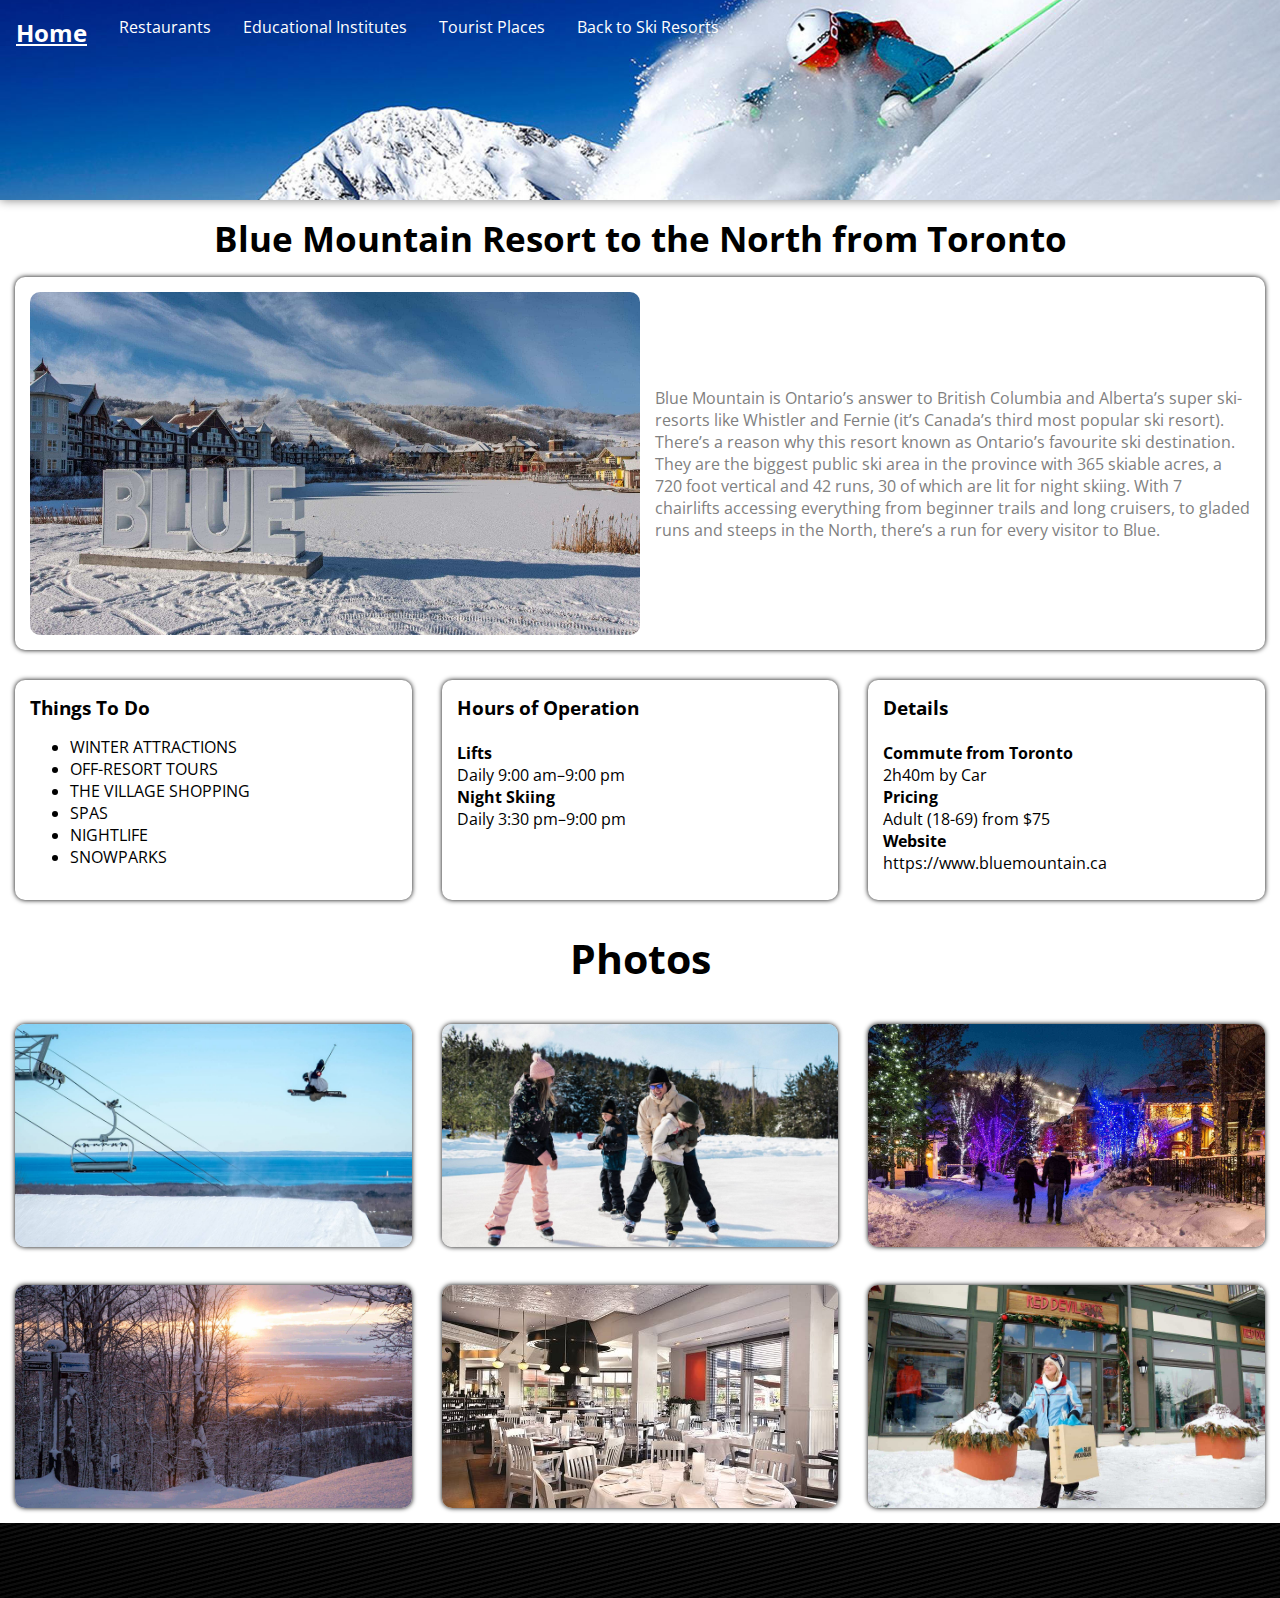
<file: pages/ski-resorts/Project_Vlad_blue_mount_res.html>
<html>

<head>
	<title>Blue Mountain Resort</title>
	<link href="https://fonts.googleapis.com/css?family=Open+Sans:300i,400,400i,700,700i&display=swap" rel="stylesheet">
	<!-- <script src="https://ajax.googleapis.com/ajax/libs/jquery/3.5.1/jquery.min.js"></script> -->
	<link rel="stylesheet" href="css/ski_resorts_style.css">
	<!-- <style>
		.resort__header {
			background-image: url(./images/ski.jpg);
		}

		.intro__content {
			display: flex;
			justify-content: center;
			align-items: center;
			padding-left: 15px;
			text-align: left;
			width: 50%;
			color: grey;
		}

		.info__details,
		.photos__col img,
		.intro__resort {
			box-shadow: 0 0 5px black;
		}

		#nav li a:hover {
			color: white;
			font-weight: 700;
			text-decoration: underline;
			font-size: 1.5em;
			transition: .2s linear;
		}

		.intro__resort:hover {
			box-shadow: 0 0 25px black;
			transform: scale(1.02);
			transition: .3s linear;
		}

		.info__details:hover {
			transform: scale(1.02);
			transition: .3s linear;
			box-shadow: 0 0 25px black;
		}

		.photos__col:hover img {
			transform: scale(1.07);
			transition: .3s linear;
			box-shadow: 0 0 25px black;
		}
	</style> -->
</head>

<body>
	<header>
		<div class="resort__header">
			<ul id="nav">
				<li><a href="#">Home</a></li>
				<li><a href="#">Restaurants</a></li>
				<li><a href="#">Educational Institutes</a></li>
				<li><a href="#">Tourist Places</a></li>
				<li><a href="Project_Vlad_ski_resorts.html">Back to Ski Resorts</a></li>
			</ul>
		</div>
		<div class="header__resort__title">Blue Mountain Resort to the North from Toronto</div>
	</header>

	<div class="intro__resort">
		<div class="intro__photo">
			<img title="Blue Mount title" src="images/blue_mount_title.jpg" alt="">
		</div>
		<div class="intro__content">
			Blue Mountain is Ontario’s answer to British Columbia and Alberta’s super ski-resorts like
			Whistler
			and
			Fernie (it’s Canada’s third most popular ski resort).
			There’s a reason why this resort known as Ontario’s favourite
			ski destination. They are the biggest public ski area in the province
			with 365 skiable acres, a 720 foot vertical and 42 runs, 30 of which
			are lit for night skiing. With 7 chairlifts accessing everything from
			beginner trails and long cruisers, to gladed runs and steeps in the
			North, there’s a run for every visitor to Blue.
		</div>
	</div>

	<div class="about">
		<div class="info">
			<div class="info__col">
				<div class="info__details">
					<h3>Things To Do</h3>
					<ul>
						<li>WINTER ATTRACTIONS</li>
						<li>OFF-RESORT TOURS</li>
						<li>THE VILLAGE SHOPPING</li>
						<li>SPAS</li>
						<li>NIGHTLIFE</li>
						<li>SNOWPARKS</li>
					</ul>
				</div>
			</div>
			<div class="info__col">
				<div class="info__details">
					<h3> Hours of Operation </h3> <br> <b>Lifts</b> <br> Daily 9:00
					am–9:00 pm <br> <b> Night Skiing </b> <br> Daily 3:30 pm–9:00 pm <br>
				</div>
			</div>
			<div class="info__col">
				<div class="info__details">
					<h3>Details</h3>
					<b><br> Commute from Toronto </b> <br> 2h40m by Car <br>
					<b> Pricing </b> <br> Adult (18-69) from $75<br>
					<b> Website </b> <br> https://www.bluemountain.ca
				</div>
			</div>
		</div> <!-- /.info-->
	</div> <!-- /.about-->

	<div class="photo">
		<div class="photo__title">
			<h3>Photos</h3>
		</div>
		<div class="photos">
			<div class="photos__col">
				<img title="Blue Mount title" src="images/bm_landscape.jpg" alt="">
			</div>
			<div class="photos__col">
				<img title="Blue Mount title" src="images/bm_family.jpg" alt="">
			</div>
			<div class="photos__col">
				<img title="Blue Mount title" src="images/bm_night_town.jpg" alt="">
			</div>
			<div class="photos__col">
				<img title="Blue Mount title" src="images/bm_webcam.jpg" alt="">
			</div>
			<div class="photos__col">
				<img title="Blue Mount title" src="images/bm_eatery.jpg" alt="">
			</div>
			<div class="photos__col">
				<img title="Blue Mount title" src="images/bm_shopping.jpg" alt="">
			</div>
		</div>
	</div>

	<footer>
		<img src="images/Footer_1.jpg" alt="">
	</footer>

	<!-- <script type="text/javascript">
		$("document").ready(function () {
			$("*").css("box-sizing", "border-box");
			$("body").css("margin", 0).css("font-family", "Open Sans");
			$("#nav").css("list-style-type", "none").css("padding", 0);
			$("#nav li").css("float", "left");
			$("#nav li a").css("diplay", "block").css("color", "white").css("text-align", "center").css("padding", "16px").css("text-decoration", "none");
			$(".resort__header").css("position", "relative").css("background-size", "cover").css("min-height", "200px").css("box-shadow", 0, 0, "10px", "gray");
			$("h1 h2 h3 h4 h5 h6").css("margin", 0);
			$(".intro__resort").css("border-radius", "10px").css("margin", "15px").css("padding", "15px").css("display", "flex").css("box-shadow", 0, 0, "5px", "black").css("transition", ".2s", "linear");
			$(".intro__photo").css("width", "50%");
			$(".intro__photo img").css("width", "100%").css("border-radius", "10px");
			$(".photo__title, .header__resort__title").css("text-align", "center").css("font-size", "35px").css("font-weight", 700).css("margin", "15px");
			$(".photos").css("display", "flex").css("flex-wrap", "wrap");
			$(".photos__col").css("flex", "33.333333%").css("max-width", "33.333333%").css("padding", "15px");
			$(".photos__col img").css("box-shadow", 0, 0, "5px", "black").css("margin-top", "8px").css("vertical-align", "middle").css("width", "100%").css("border-radius", "10px");
			$(".info").css("display", "flex").css("flex-wrap", "wrap");
			$(".info__col").css("flex", "33.333333%");
			$(".info__details").css("margin", "15px").css("padding", "15px").css("border-radius", "10px").css("transition", ".2s", "linear").css("min-height", 220);
			$("footer img").css("width", "100%").css("height", "75px");
		});
	</script> -->
</body>

</html>
</file>
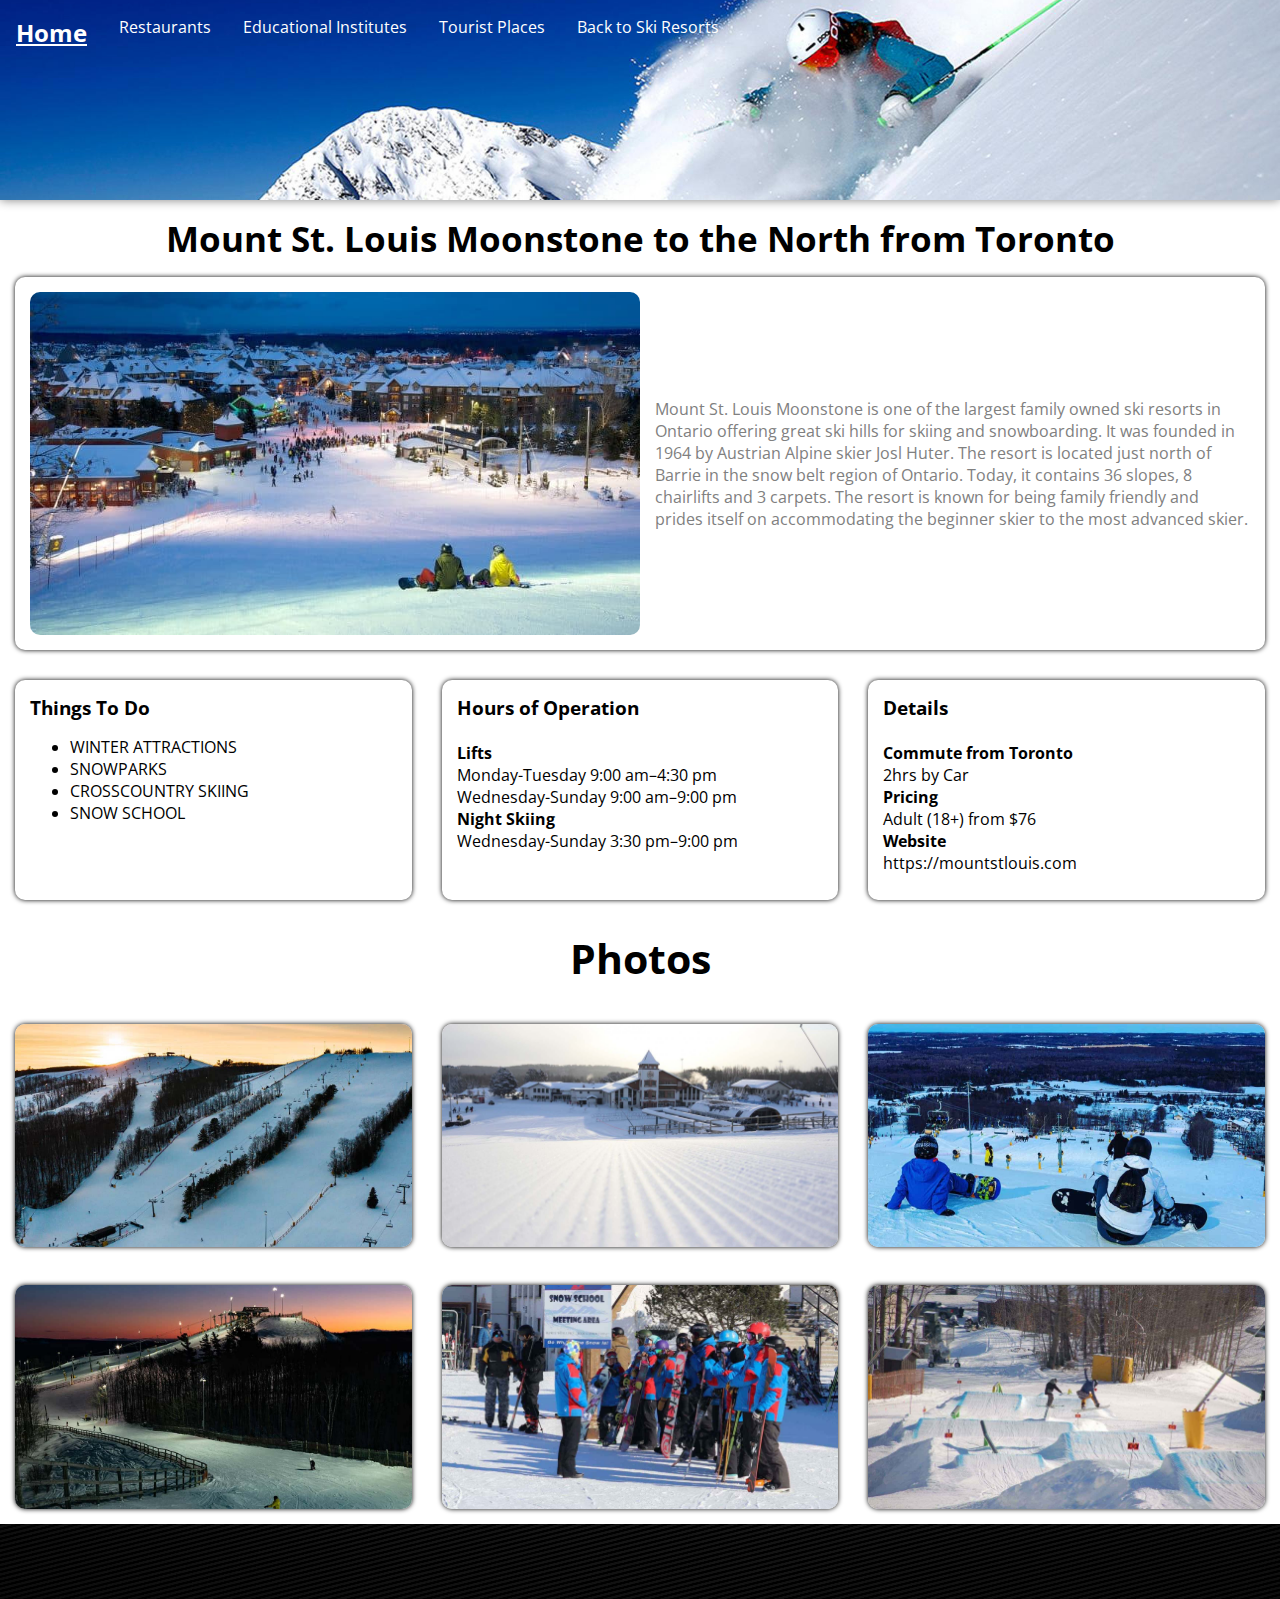
<file: pages/ski-resorts/Project_Vlad_moonstone_res.html>
<html>

<head>
	<title>Mount St. Louis Moonstone</title>
	<link href="https://fonts.googleapis.com/css?family=Open+Sans:300i,400,400i,700,700i&display=swap" rel="stylesheet">
	<link rel="stylesheet" href="css/ski_resorts_style.css">
</head>

<body>
	<header>
		<div class="resort__header">
			<ul id="nav">
				<li><a href="#">Home</a></li>
				<li><a href="#">Restaurants</a></li>
				<li><a href="#">Educational Institutes</a></li>
				<li><a href="#">Tourist Places</a></li>
				<li><a href="Project_Vlad_ski_resorts.html">Back to Ski Resorts</a></li>
			</ul>
		</div>
		<div class="header__resort__title">Mount St. Louis Moonstone to the North from Toronto</div>
	</header>

	<div class="intro__resort">
		<div class="intro__photo">
			<img title="Moonstone title" src="images/moonstone_title.jpg" alt="">
		</div>
		<div class="intro__content">
			Mount St. Louis Moonstone is one of the largest family owned ski
			resorts in Ontario offering great ski hills for skiing and
			snowboarding. It was founded in 1964 by Austrian Alpine skier Josl
			Huter. The resort is located just north of Barrie in the snow belt
			region of Ontario. Today, it contains 36 slopes, 8 chairlifts and 3
			carpets. The resort is known for being family friendly and prides
			itself on accommodating the beginner skier to the most advanced skier.
		</div>
	</div>

	<div class="about">
		<div class="info">
			<div class="info__col">
				<div class="info__details">
					<h3>Things To Do</h3>
					<ul>
						<li>WINTER ATTRACTIONS</li>
						<li>SNOWPARKS</li>
						<li>CROSSCOUNTRY SKIING</li>
						<li>SNOW SCHOOL</li>
					</ul>
				</div>
			</div>
			<div class="info__col">
				<div class="info__details">
					<h3> Hours of Operation </h3> <br> <b>Lifts</b> <br> Monday-Tuesday
					9:00 am–4:30 pm <br> Wednesday-Sunday 9:00 am–9:00 pm <br>
					<b> Night Skiing </b> <br> Wednesday-Sunday 3:30 pm–9:00 pm <br>
				</div>
			</div>
			<div class="info__col">
				<div class="info__details">
					<h3>Details</h3>
					<b><br> Commute from Toronto </b> <br> 2hrs by Car <br>
					<b> Pricing </b> <br> Adult (18+) from $76<br>
					<b> Website </b> <br> https://mountstlouis.com
				</div>
			</div>
		</div> <!-- /.info-->
	</div> <!-- /.about-->

	<div class="photo">
		<div class="photo__title">
			<h3>Photos</h3>
		</div>
		<div class="photos">
			<div class="photos__col">
				<img title="Moonstone title" src="images/ms_hill.jpg" alt="">
			</div>
			<div class="photos__col">
				<img title="Moonstone title" src="images/ms_hill_macro.jpg" alt="">
			</div>
			<div class="photos__col">
				<img title="Moonstone title" src="images/ms_landscape.jpg" alt="">
			</div>
			<div class="photos__col">
				<img title="Moonstone title" src="images/ms_night_skiing.jpg" alt="">
			</div>
			<div class="photos__col">
				<img title="Moonstone title" src="images/ms_snow_school.jpg" alt="">
			</div>
			<div class="photos__col">
				<img title="Moonstone title" src="images/ms_snowpark.jpg" alt="">
			</div>
		</div>
	</div>

	<footer>
		<img src="images/Footer_1.jpg" alt="">
	</footer>
</body>

</html>
</file>
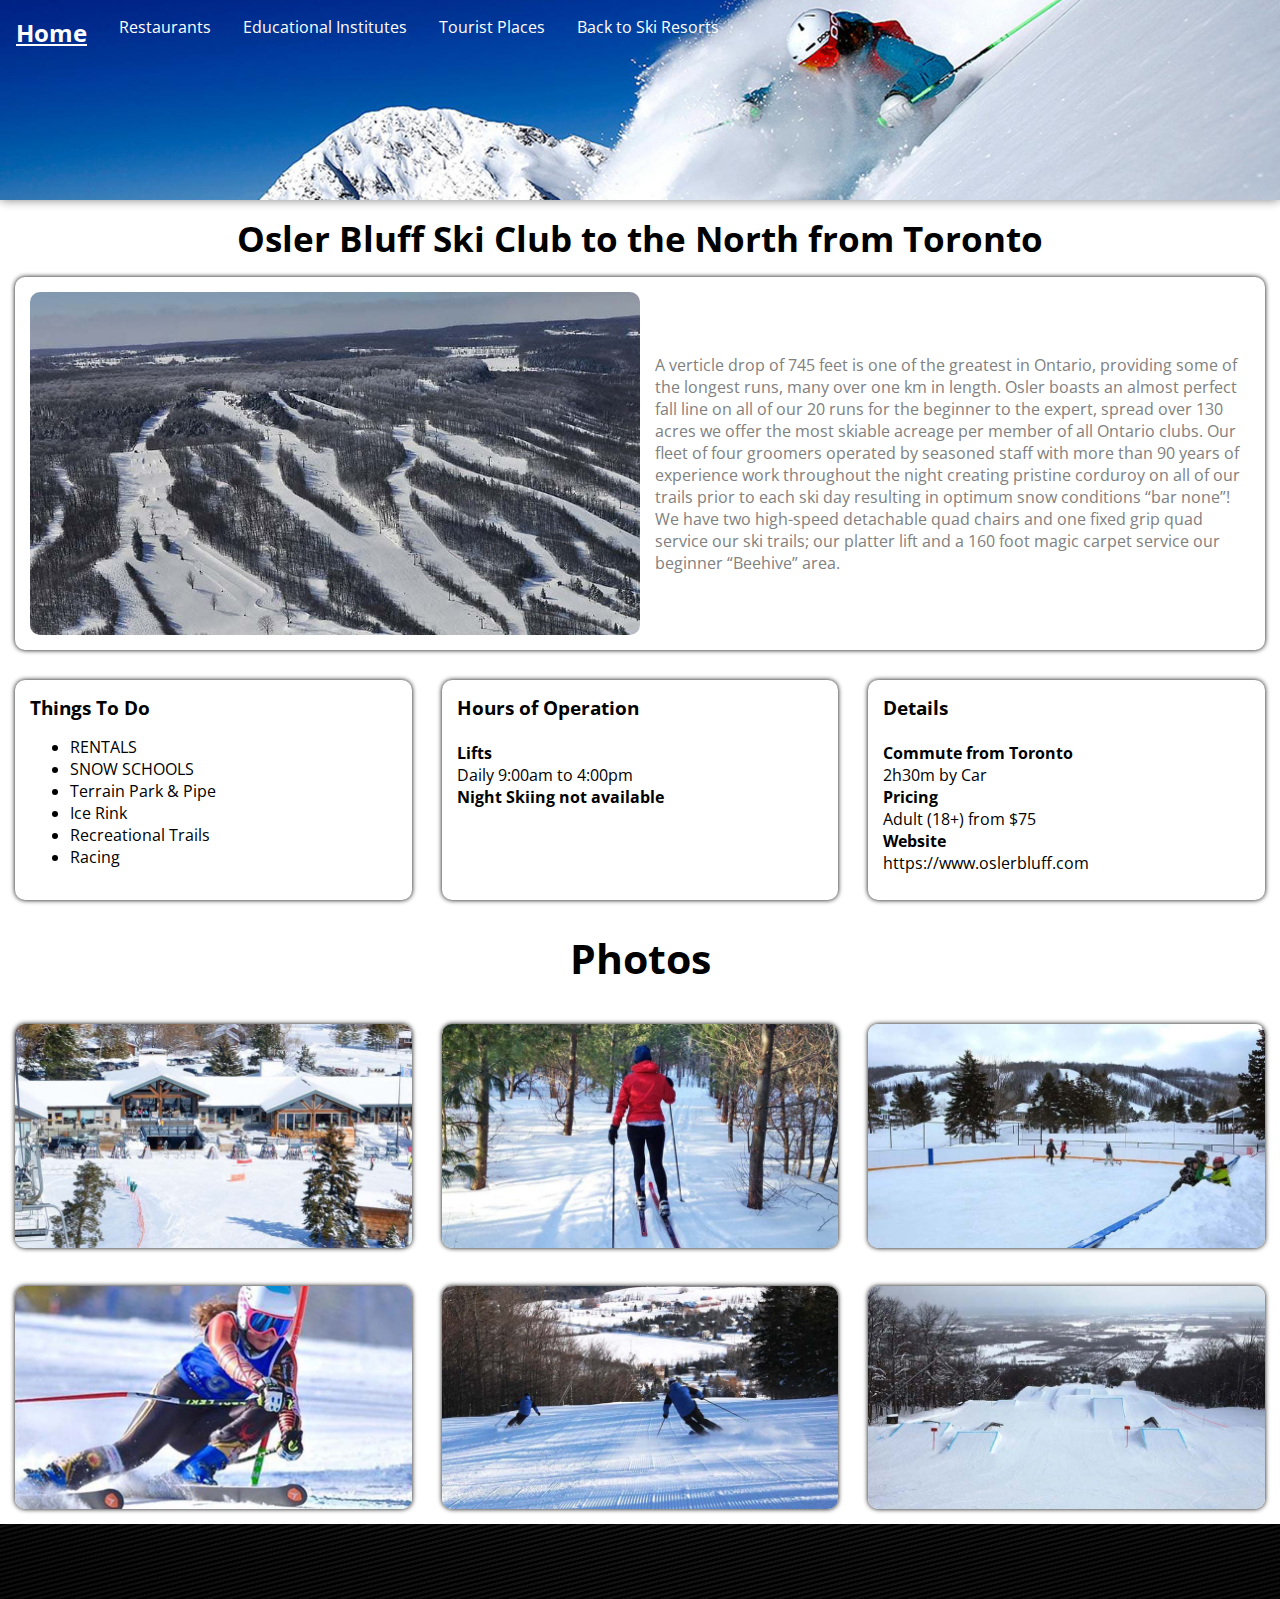
<file: pages/ski-resorts/Project_Vlad_osler_bluff.html>
<html>

<head>
	<title>Osler Bluff Ski Club</title>
	<link href="https://fonts.googleapis.com/css?family=Open+Sans:300i,400,400i,700,700i&display=swap" rel="stylesheet">
	<link rel="stylesheet" href="css/ski_resorts_style.css">
</head>

<body>
	<header>
		<div class="resort__header">
			<ul id="nav">
				<li><a href="#">Home</a></li>
				<li><a href="#">Restaurants</a></li>
				<li><a href="#">Educational Institutes</a></li>
				<li><a href="#">Tourist Places</a></li>
				<li><a href="Project_Vlad_ski_resorts.html">Back to Ski Resorts</a></li>
			</ul>
		</div>
		<div class="header__resort__title">Osler Bluff Ski Club to the North from Toronto</div>
	</header>

	<div class="intro__resort">
		<div class="intro__photo">
			<img title="Osler Bluff title" src="images/osler_bluff_title.jpg" alt="">
		</div>
		<div class="intro__content">
			A verticle drop of 745 feet is one of the greatest in Ontario,
			providing some of the longest runs, many over one km in length. Osler
			boasts an almost perfect fall line on all of our 20 runs for the
			beginner to the expert, spread over 130 acres we offer the most
			skiable acreage per member of all Ontario clubs. Our fleet of four
			groomers operated by seasoned staff with more than 90 years of
			experience work throughout the night creating pristine corduroy on all
			of our trails prior to each ski day resulting in optimum snow
			conditions “bar none”! We have two high-speed detachable quad chairs
			and one fixed grip quad service our ski trails; our platter lift and a
			160 foot magic carpet service our beginner “Beehive” area.
		</div>
	</div>

	<div class="about">
		<div class="info">
			<div class="info__col">
				<div class="info__details">
					<h3>Things To Do</h3>
					<ul>
						<li>RENTALS</li>
						<li>SNOW SCHOOLS</li>
						<li>Terrain Park & Pipe</li>
						<li>Ice Rink</li>
						<li>Recreational Trails</li>
						<li>Racing</li>
					</ul>
				</div>
			</div>
			<div class="info__col">
				<div class="info__details">
					<h3> Hours of Operation </h3> <br> <b>Lifts</b> <br> Daily 9:00am to
					4:00pm <br> <b> Night Skiing not available</b> <br>
				</div>
			</div>
			<div class="info__col">
				<div class="info__details">
					<h3>Details</h3>
					<b><br> Commute from Toronto </b> <br> 2h30m by Car <br>
					<b> Pricing </b> <br> Adult (18+) from $75<br>
					<b> Website </b> <br> https://www.oslerbluff.com
				</div>
			</div>
		</div> <!-- /.info-->
	</div> <!-- /.about-->

	<div class="photo">
		<div class="photo__title">
			<h3>Photos</h3>
		</div>
		<div class="photos">
			<div class="photos__col">
				<img title="Osler Bluff title" src="images/ob_clubhouse.jpg" alt="">
			</div>
			<div class="photos__col">
				<img title="Osler Bluff title" src="images/ob_cross-country-ski.jpg" alt="">
			</div>
			<div class="photos__col">
				<img title="Osler Bluff title" src="images/ob_ice-rink.jpg" alt="">
			</div>
			<div class="photos__col">
				<img title="Osler Bluff title" src="images/ob_race-girl-flag.jpg" alt="">
			</div>
			<div class="photos__col">
				<img title="Osler Bluff title" src="images/ob_ski-tracks-view.jpg" alt="">
			</div>
			<div class="photos__col">
				<img title="Osler Bluff title" src="images/ob_terrain-park.jpg" alt="">
			</div>
		</div>
	</div>

	<footer>
		<img src="images/Footer_1.jpg" alt="">
	</footer>
</body>

</html>
</file>
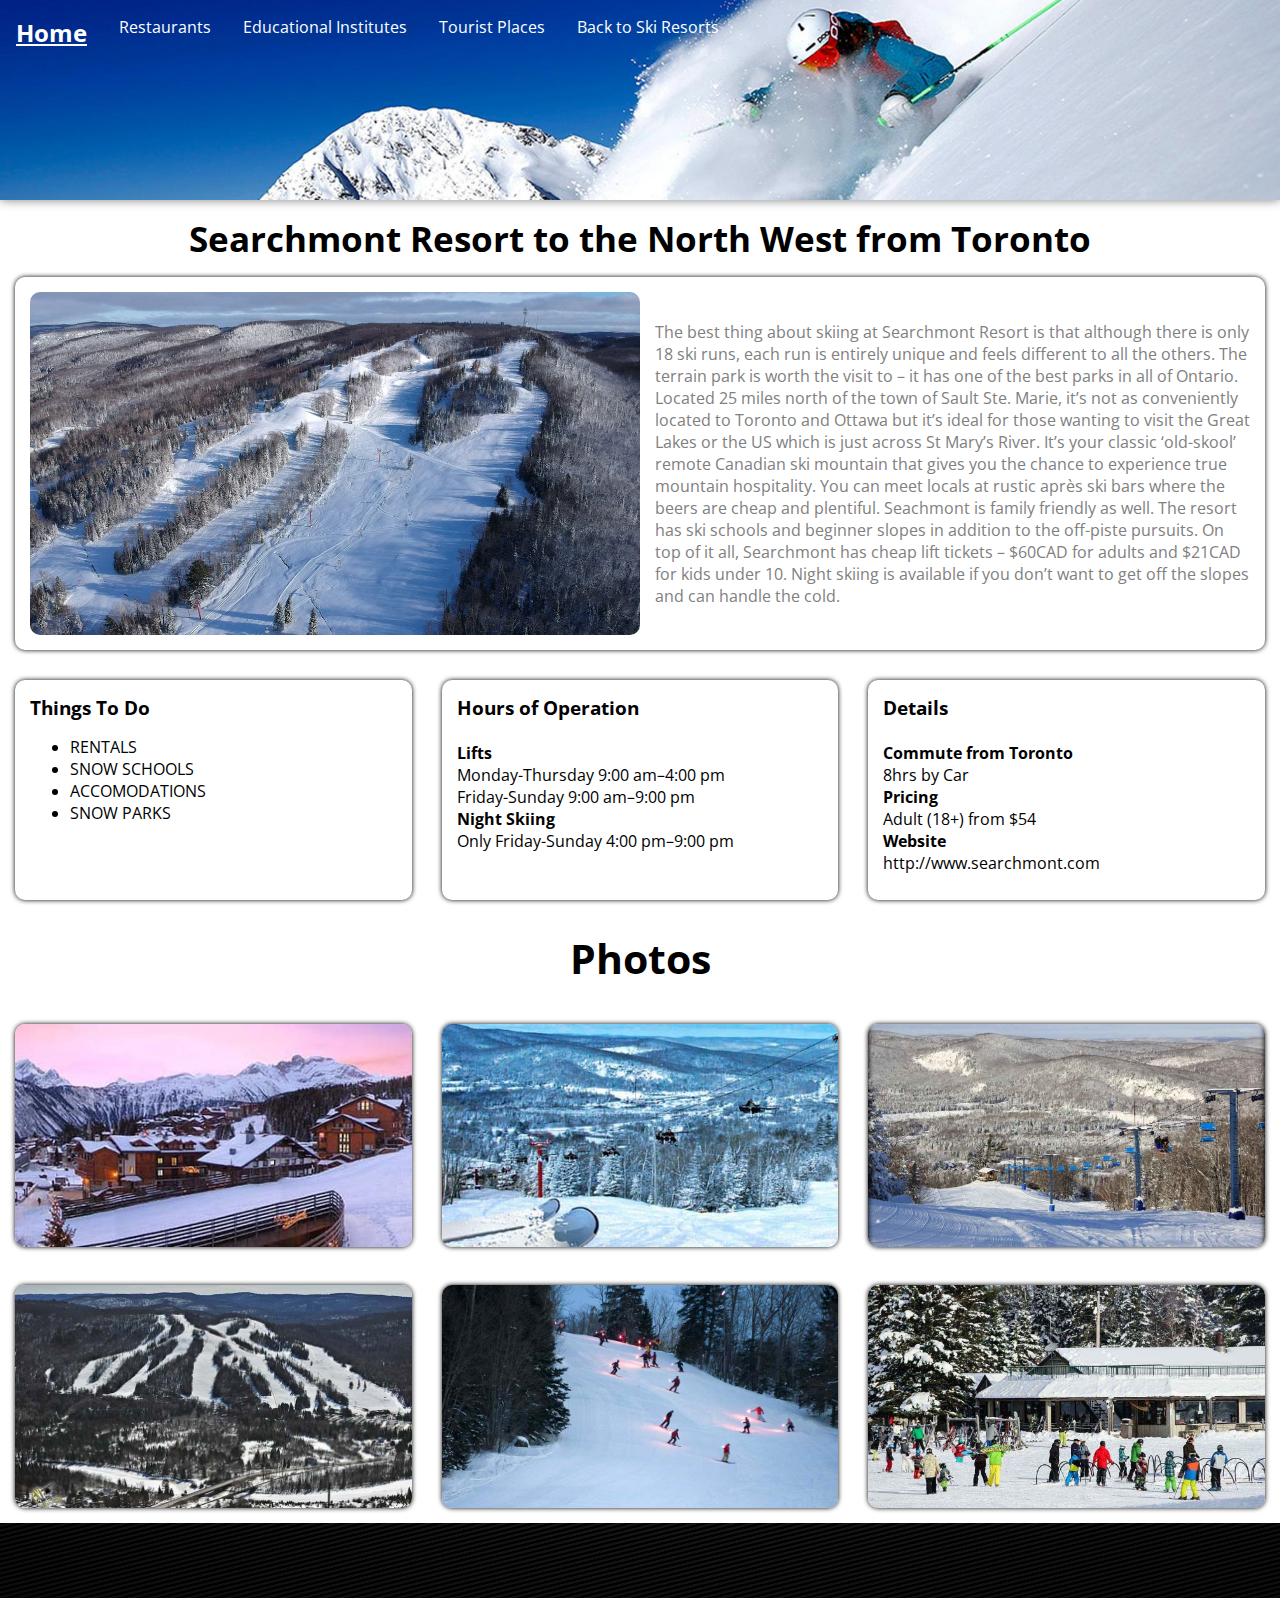
<file: pages/ski-resorts/Project_Vlad_searchmont_res.html>
<html>

<head>
	<title>Searchmont Resort</title>
	<link href="https://fonts.googleapis.com/css?family=Open+Sans:300i,400,400i,700,700i&display=swap" rel="stylesheet">
	<link rel="stylesheet" href="css/ski_resorts_style.css">
</head>

<body>
	<header>
		<div class="resort__header">
			<ul id="nav">
				<li><a href="#">Home</a></li>
				<li><a href="#">Restaurants</a></li>
				<li><a href="#">Educational Institutes</a></li>
				<li><a href="#">Tourist Places</a></li>
				<li><a href="Project_Vlad_ski_resorts.html">Back to Ski Resorts</a></li>
			</ul>
		</div>
		<div class="header__resort__title">Searchmont Resort to the North West from Toronto</div>
	</header>

	<div class="intro__resort">
		<div class="intro__photo">
			<img title="Searchmont Resort" src="images/searchmont_title.jpg" alt="">
		</div>
		<div class="intro__content">
			The best thing about skiing at Searchmont Resort is that
			although there is only 18 ski runs, each run is entirely unique and
			feels different to all the others. The terrain park is worth the visit
			to – it has one of the best parks in all of Ontario. Located 25 miles
			north of the town of Sault Ste. Marie, it’s not as conveniently
			located to Toronto and Ottawa but it’s ideal for those wanting to
			visit the Great Lakes or the US which is just across St Mary’s River.
			It’s your classic ‘old-skool’ remote Canadian ski mountain that gives
			you the chance to experience true mountain hospitality. You can meet
			locals at rustic après ski bars where the beers are cheap and
			plentiful. Seachmont is family friendly as well. The resort has ski
			schools and beginner slopes in addition to the off-piste pursuits. On
			top of it all, Searchmont has cheap lift tickets – $60CAD for adults
			and $21CAD for kids under 10. Night skiing is available if you don’t
			want to get off the slopes and can handle the cold.
		</div>
	</div>

	<div class="about">
		<div class="info">
			<div class="info__col">
				<div class="info__details">
					<h3>Things To Do</h3>
					<ul>
						<li>RENTALS</li>
						<li>SNOW SCHOOLS</li>
						<li>ACCOMODATIONS</li>
						<li>SNOW PARKS</li>
					</ul>
				</div>
			</div>
			<div class="info__col">
				<div class="info__details">
					<h3> Hours of Operation </h3> <br> <b>Lifts</b> <br> Monday-Thursday
					9:00 am–4:00 pm <br> Friday-Sunday 9:00 am–9:00 pm <br>
					<b> Night Skiing </b> <br> Only Friday-Sunday 4:00 pm–9:00 pm <br>
				</div>
			</div>
			<br>
			<div class="info__col">
				<div class="info__details">
					<h3>Details</h3>
					<b> <br>Commute from Toronto </b> <br> 8hrs by Car <br>
					<b> Pricing </b> <br> Adult (18+) from $54<br>
					<b> Website </b> <br> http://www.searchmont.com
				</div>
			</div>
		</div> <!-- /.info-->
	</div> <!-- /.about-->

	<div class="photo">
		<div class="photo__title">
			<h3>Photos</h3>
		</div>
		<div class="photos">
			<div class="photos__col">
				<img title="Searchmont title" src="images/sm_accomodation.jpg" alt="">
			</div>
			<div class="photos__col">
				<img title="Searchmont title" src="images/sm_hill.jpg" alt="">
			</div>
			<div class="photos__col">
				<img title="Searchmont title" src="images/sm_lift.jpg" alt="">
			</div>
			<div class="photos__col">
				<img title="Searchmont title" src="images/sm_mountains.jpg" alt="">
			</div>
			<div class="photos__col">
				<img title="Searchmont title" src="images/sm_night_skiing.jpg" alt="">
			</div>
			<div class="photos__col">
				<img title="Searchmont title" src="images/sm_people.jpg" alt="">
			</div>
		</div>
	</div>

	<footer>
		<img src="images/Footer_1.jpg" alt="">
	</footer>
</body>

</html>
</file>
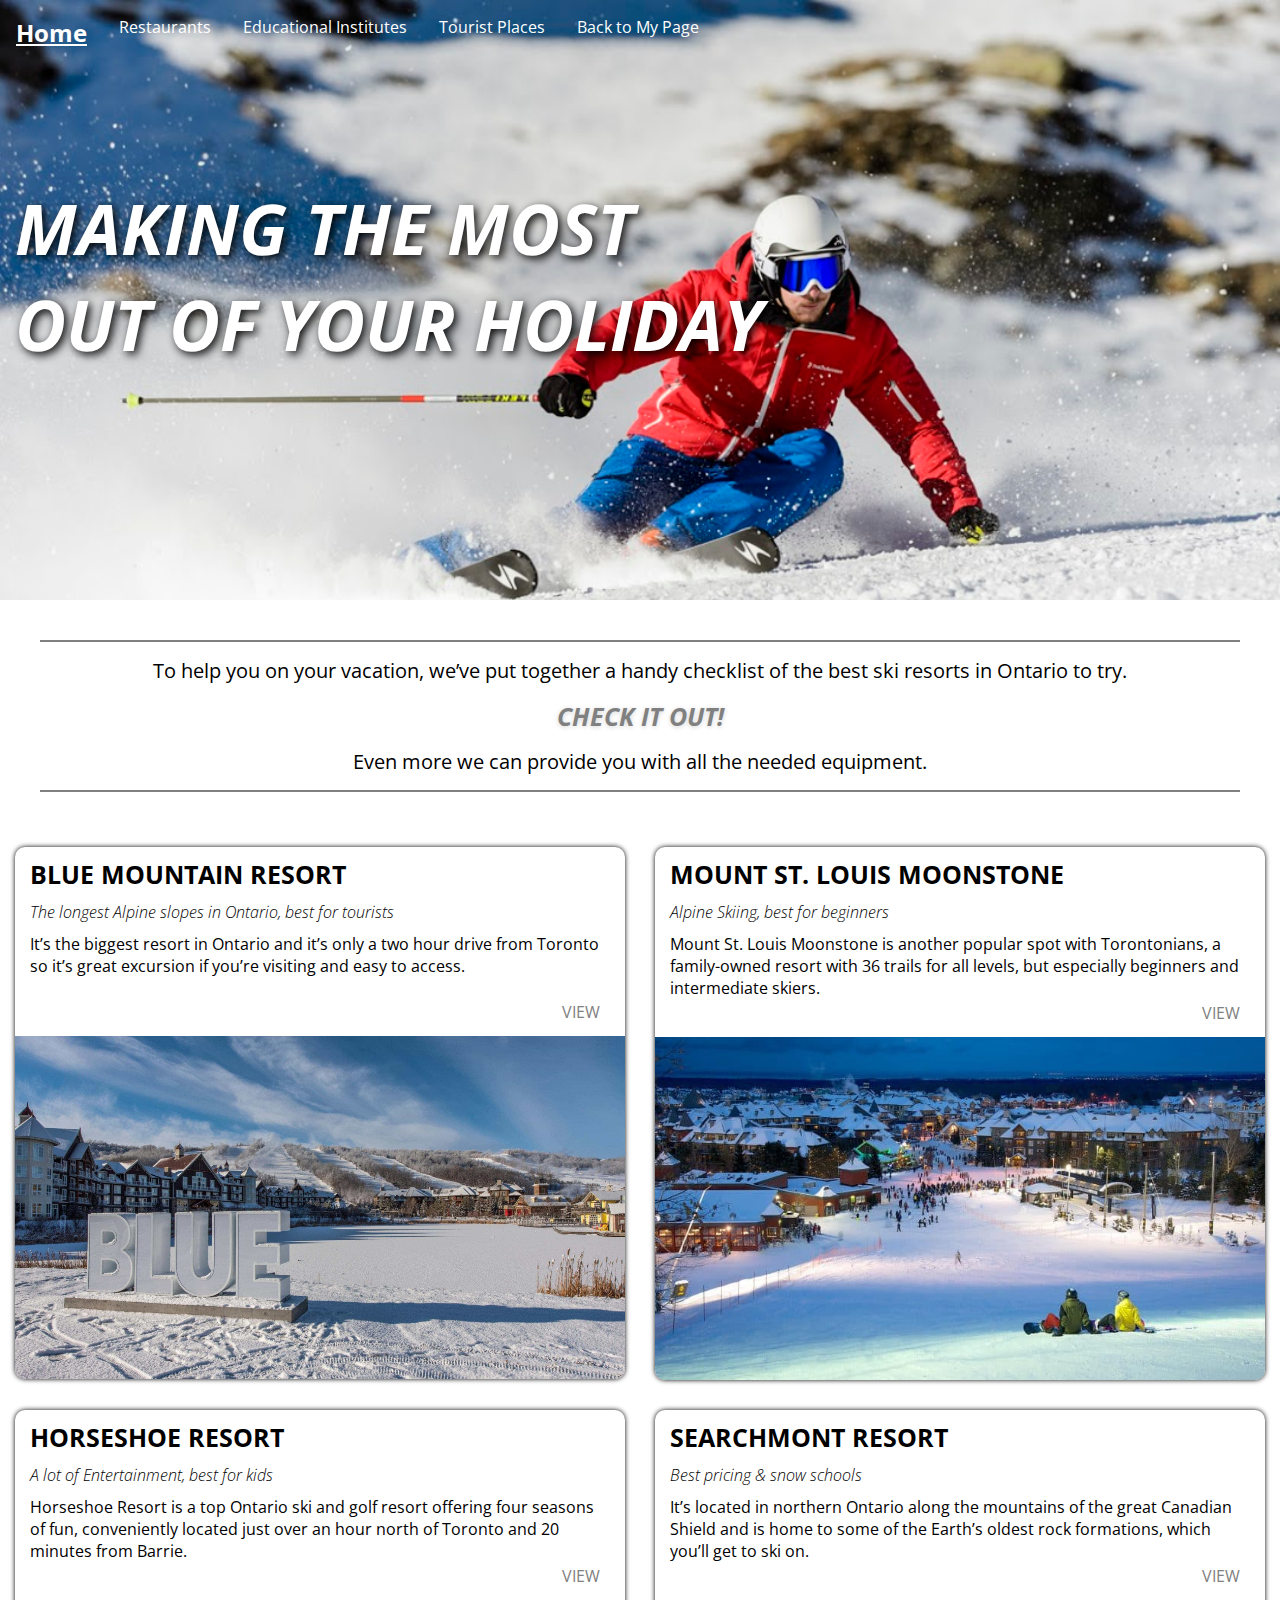
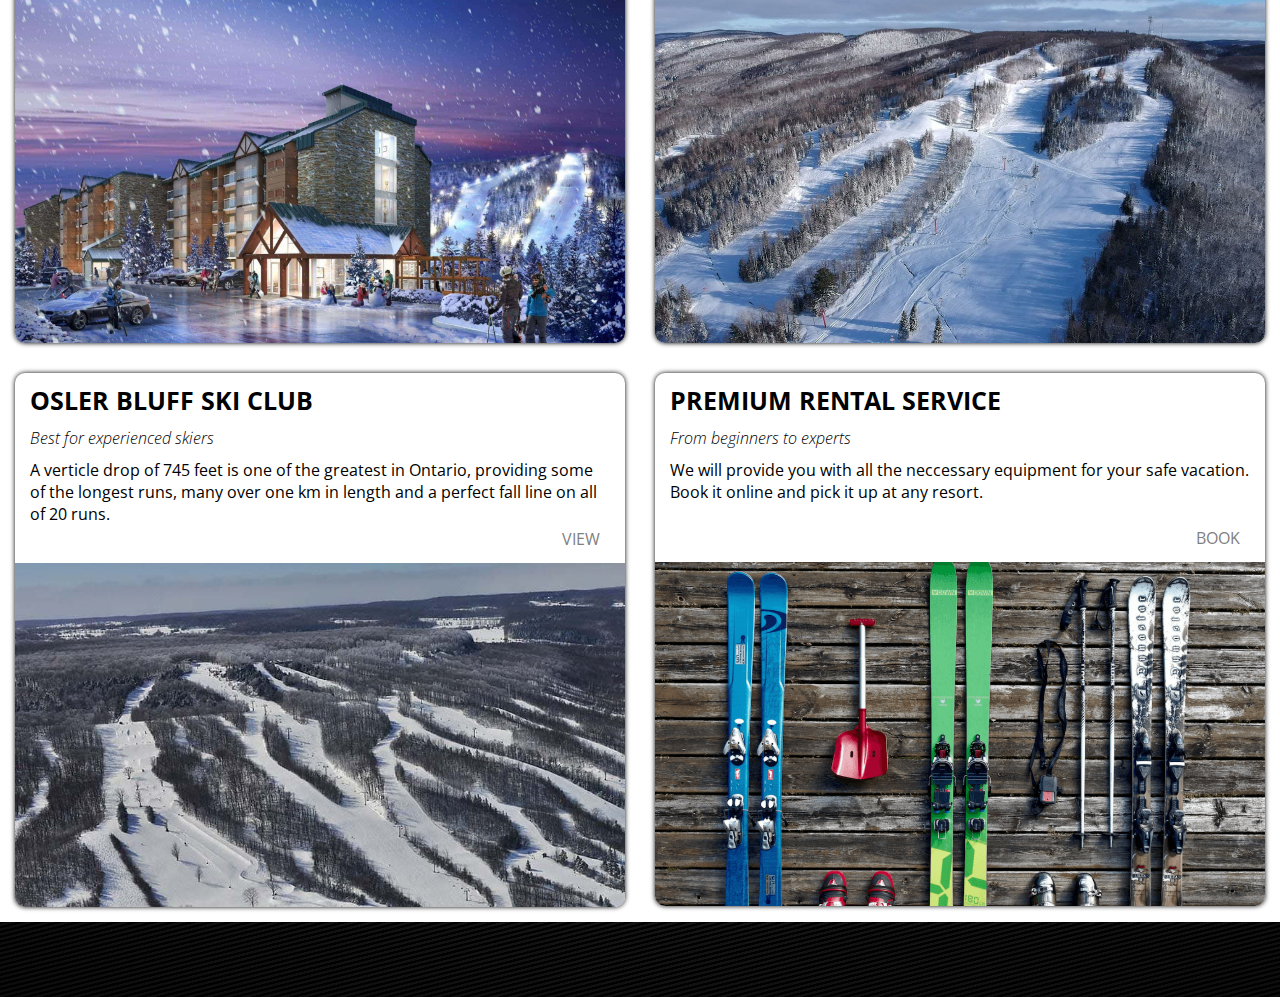
<file: pages/ski-resorts/Project_Vlad_ski_resorts.html>
<html>

<head>
    <title>Ski Resorts</title>
    <link href="https://fonts.googleapis.com/css?family=Open+Sans:300i,400,400i,700,700i&display=swap" rel="stylesheet">
    <link rel="stylesheet" href="css/ski_resorts_style.css">
</head>

<body>
    <header>
        <div class="skiresorts__header">
            <ul id="nav">
                <li><a href="#">Home</a></li>
                <li><a href="#">Restaurants</a></li>
                <li><a href="#">Educational Institutes</a></li>
                <li><a href="#">Tourist Places</a></li>
                <li><a href="../../index.html">Back to My Page</a></li>
            </ul>

            <div class="intro__title">
                <h1>Making the most<br> out of your holiday</h1>
            </div>
        </div>
    </header>

    <div class="intro__info">
        <div class="intro__text1">To help you on your vacation, we’ve put together a handy checklist of the best ski
            resorts in Ontario to try.</div>
        <div class="intro__text2">check it out!</div>
        <div class="intro__text3">Even more we can provide you with all the needed equipment.</div>
    </div>

    <div class="resort">
        <div class="resort__col">
            <div class="resort__info">
                <h3 class="resort__title">Blue Mountain Resort</h3>
                <div class="resort__intro"> The longest Alpine slopes in Ontario, best for tourists </div>
                <div class="resort__text">
                    It’s the biggest resort in Ontario and
                    it’s
                    only
                    a two hour drive from Toronto so it’s great excursion if you’re visiting and easy to access.
                </div>
                <a class="btn" href="Project_Vlad_blue_mount_res.html">view</a>
                <div>
                    <a href="Project_Vlad_blue_mount_res.html"><img class="resort__photo" title="Blue Mount title"
                            src="images/blue_mount_title.jpg"></a>
                </div>
            </div>
        </div>
        <div class="resort__col">
            <div class="resort__info">
                <h3 class="resort__title">Mount St. Louis Moonstone </h3>
                <div class="resort__intro"> Alpine Skiing, best for beginners</div>
                <div class="resort__text">
                    Mount St. Louis Moonstone is another popular spot with Torontonians, a family-owned resort with
                    36
                    trails for all levels, but especially beginners and intermediate skiers.
                </div>
                <a class="btn" href="Project_Vlad_moonstone_res.html">view</a>
                <div>
                    <a href="Project_Vlad_moonstone_res.html"><img class="resort__photo" title="Moonstone title"
                            src="images/moonstone_title.jpg" alt=""> </a>
                </div>
            </div>
        </div>
        <div class="resort__col">
            <div class="resort__info">
                <h3 class="resort__title">Horseshoe Resort</h3>
                <div class="resort__intro"> A lot of Entertainment, best for kids </div>
                <div class="resort__text">
                    Horseshoe Resort is a top Ontario ski and golf resort offering four seasons of fun, conveniently
                    located just over an hour north of Toronto and 20 minutes from Barrie.
                </div>
                <a class="btn" href="Project_Vlad_horseshoe_res.html">view</a>
                <div>
                    <a href="Project_Vlad_horseshoe_res.html"><img class="resort__photo" title="Horseshoe title"
                            src="images/horseshoe_title.jpg" alt=""></a>
                </div>
            </div>
        </div>

        <div class="resort__col">
            <div class="resort__info">
                <h3 class="resort__title">Searchmont Resort </h3>
                <div class="resort__intro"> Best pricing & snow schools </div>
                <div class="resort__text">
                    It’s located in northern
                    Ontario
                    along the mountains of the great Canadian Shield and is home to some of the Earth’s oldest rock
                    formations, which you’ll get to ski on.
                </div>
                <a class="btn" href="Project_Vlad_searchmont_res.html">view</a>
                <div>
                    <a href="Project_Vlad_searchmont_res.html"><img class="resort__photo" title="Searchmont title"
                            src="images/searchmont_title.jpg" alt="">
                    </a>
                </div>
            </div>
        </div>
        <div class="resort__col">
            <div class="resort__info">
                <h3 class="resort__title">Osler Bluff Ski Club </h3>
                <div class="resort__intro"> Best for experienced skiers </div>
                <div class="resort__text">
                    A verticle drop of 745 feet is one of the greatest in Ontario, providing
                    some of
                    the longest runs, many over one km in length and a perfect fall line on all of
                    20 runs.
                </div>
                <a class="btn" href="Project_Vlad_osler_bluff.html">view</a>
                <div>
                    <a href="Project_Vlad_osler_bluff.html"><img class="resort__photo" title="Osler Bluff title"
                            src="images/osler_bluff_title.jpg" alt=""></a>
                </div>
            </div>
        </div>
        <div class="resort__col">
            <div class="resort__info">
                <h3 class="resort__title">premium rental service </h3>
                <div class="resort__intro"> From beginners to experts </div>
                <div class="resort__text">
                    We will provide you with all the neccessary equipment for your safe vacation.
                    Book it online and pick it up at any resort.
                </div>
                <a class="btn" href="rental_booking_form.html">book</a>
                <div>
                    <a href="rental_booking_form.html"><img class="resort__photo" src="images/rent-equip.jpg"
                            alt=""></a>
                </div>
            </div>
        </div>
    </div>

    <footer>
        <img src="images/Footer_1.jpg" alt="">
    </footer>
</body>

</html>
</file>
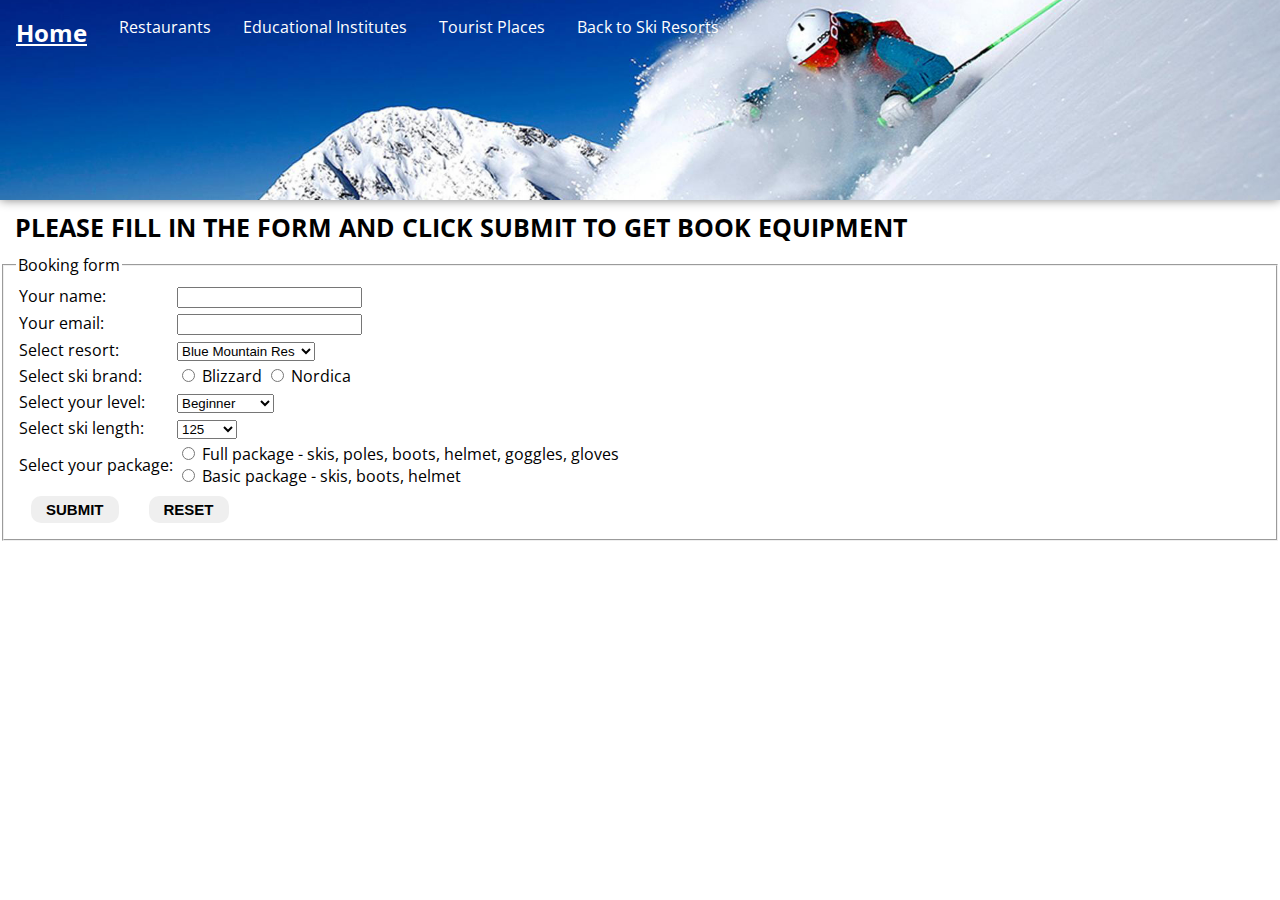
<file: pages/ski-resorts/rental_booking_form.html>
<!DOCTYPE html>
<html>

<head>
    <meta charset="UTF-8">
    <link href="https://fonts.googleapis.com/css?family=Open+Sans:300i,400,400i,700,700i&display=swap" rel="stylesheet">
    <link rel="stylesheet" href="css/ski_resorts_style.css">
    <title>Book your equipment</title>
</head>

<body>
    <header>
        <div class="resort__header">
            <ul id="nav">
                <li><a href="#">Home</a></li>
                <li><a href="#">Restaurants</a></li>
                <li><a href="#">Educational Institutes</a></li>
                <li><a href="#">Tourist Places</a></li>
                <li><a href="Project_Vlad_ski_resorts.html">Back to Ski Resorts</a></li>
            </ul>
        </div>
        <h3 class="resort__title">Please fill in the form and click submit to get book equipment</h3>
    </header>
    <div>
        <form id="rental_form" method="GET" action="" onsubmit="return validateForm()">
            <fieldset>
                <legend>Booking form</legend>
                <table>
                    <tr>
                        <td>Your name:</td>
                        <td><input type="text" id="name"></td>
                    </tr>
                    <tr>
                        <td>Your email:</td>
                        <td><input type="email" id="email"></td>
                    </tr>
                    <tr>
                        <td>Select resort:</td>
                        <td>
                            <select>
                                <option>Blue Mountain Res</option>
                                <option>Moonstone</option>
                                <option>Horseshoe Res</option>
                                <option>Searchmont Res</option>
                                <option>Osler Bluff Ski Club</option>
                            </select>
                        </td>
                    </tr>
                    <tr>
                        <td>Select ski brand:</td>
                        <td>
                            <input type="radio" name="ski-brand" id="ski-brand-blizzard">
                            <label for="ski-brand-blizzard">Blizzard</label>
                            <input type="radio" name="ski-brand" id="ski-brand-nordica">
                            <label for="ski-brand-nordica">Nordica</label>
                        </td>
                    </tr>
                    <tr>
                        <td>Select your level:</td>
                        <td>
                            <select>
                                <option>Beginner</option>
                                <option>Intermediate</option>
                                <option>Expert</option>
                            </select>
                        </td>
                    </tr>
                    <tr>
                        <td>Select ski length:</td>
                        <td>
                            <select>
                                <optgroup label="Kids">
                                    <option>125</option>
                                    <option>135</option>
                                </optgroup>
                                <optgroup label="Women">
                                    <option>145</option>
                                    <option>155</option>
                                    <option>165</option>
                                    <option>175</option>
                                </optgroup>
                                <optgroup label="Men">
                                    <option>155</option>
                                    <option>165</option>
                                    <option>175</option>
                                    <option>185</option>
                                </optgroup>

                            </select>
                        </td>
                    </tr>
                    <tr>
                        <td>Select your package:</td>
                        <td>
                            <input type="radio" name="package" id="full-pckg"><label for="full-pckg">
                                Full package - skis, poles, boots, helmet, goggles, gloves </label><br>
                            <input type="radio" name="package" id="basic-pckg"><label for="basic-pckg">
                                Basic package - skis, boots, helmet </label>
                        </td>
                    </tr>
                </table>
                <button class="rent__btn" type="submit">Submit</button>
                <button class="rent__btn" type="reset">Reset</button>
            </fieldset>
            <script>
                function validateForm() {
                    let optionBrand = document.getElementsByName("ski-brand");
                    let optionPackage = document.getElementsByName("package");
                    if (document.getElementById("name").value == "") {
                        alert("You must provide your name.");
                        return false;
                    }
                    else if (document.getElementById("email").value == "") {
                        alert("You must provide an email address.");
                        return false;
                    }
                    else if (!(optionBrand[0].checked || optionBrand[1].checked)) {
                        alert("Please select ski brand.");
                        return false;
                    }
                    else if (!(optionPackage[0].checked || optionPackage[1].checked)) {
                        alert("Please select package.");
                        return false;
                    }
                    return true;
                }
            </script>
        </form>
    </div>

</body>

</html>
</file>
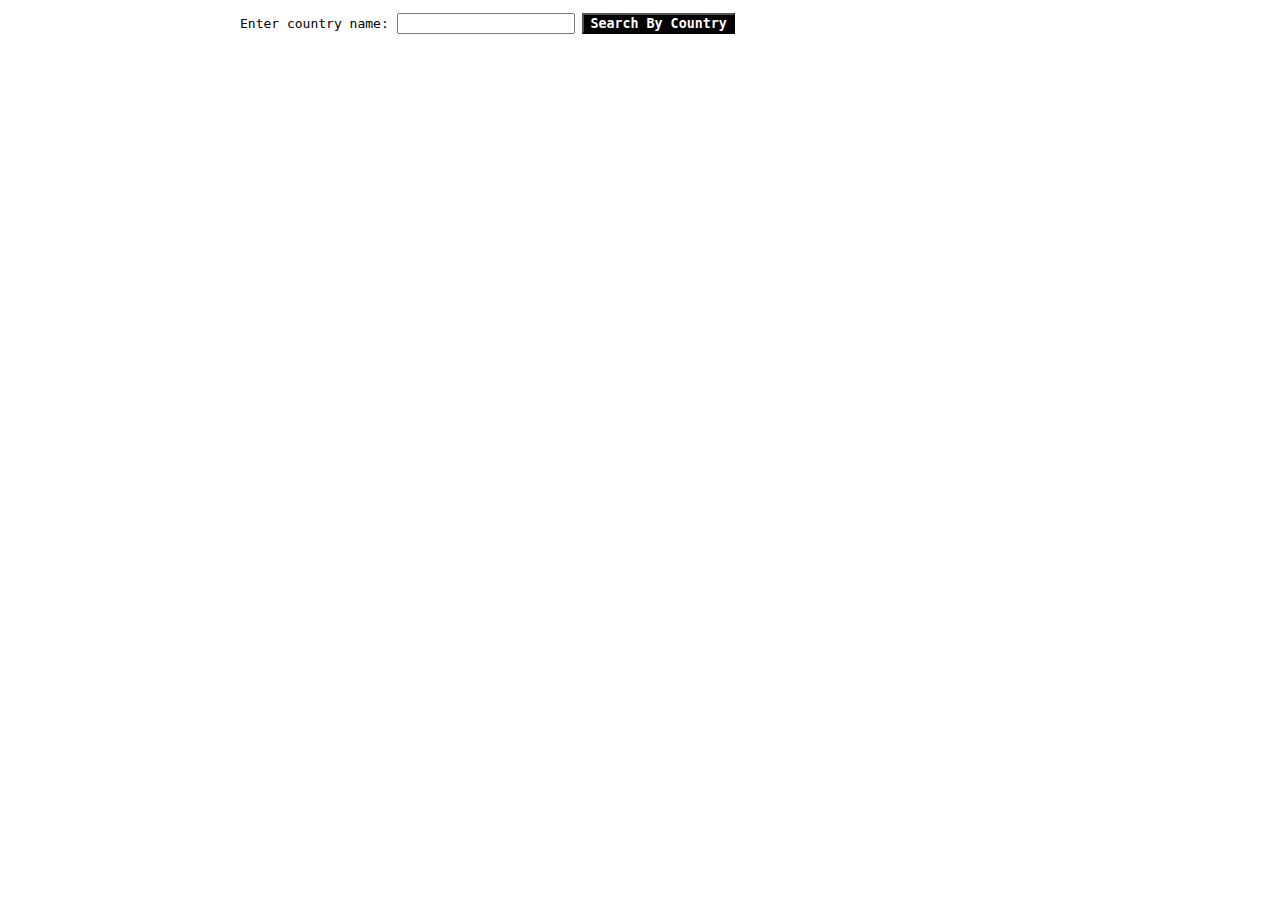
<file: pages/tables/countries-detailed-table.html>
<!DOCTYPE html>
<html lang="en">

<head>
  <meta charset="UTF-8">
  <meta name="viewport" content="width=device-width, initial-scale=1.0">
  <title>Document</title>
  <script src="https://ajax.googleapis.com/ajax/libs/jquery/3.5.1/jquery.min.js"></script>
  <style>
    body {
      max-width: 800px;
      margin: 0 auto;
      font-family: monospace;
    }

    input {
      font-family: monospace;
    }

    #btn {
      font-weight: 700;
      color: white;
      background-color: black;
    }

    table {
      margin: 15px auto;
      border-collapse: collapse;
    }

    td,
    th {
      border: 1px solid black;
    }

    tr:nth-child(even) {
      background-color: #dddddd;
    }
  </style>

</head>

<body>
  <p>
    <label for="textfield">Enter country name:</label>
    <input type="text" name="textfield" id="input">
    <input type="button" id="btn" value="Search By Country">
  </p>
  <main>
    <div id="generalInfo"></div>
    <div id="detailedInfo"></div>
  </main>


  <script>
    $(document).ready(function () {
      $("#btn").click(function () {
        searchByCountry();
      });
    });

    function searchByCountry() {
      let input = $("#input").val().toLowerCase();
      if (!input) {
        $("#generalInfo").html("Country name field is empty");
        $("#detailedInfo").html("");
        $("#generalInfo").css("color", "red");
        return;
      }
      $("#generalInfo").css("color", "black");

      $.getJSON("Country.json", function (myobj) {
        let countries = myobj.mondial.country;

        for (let i = 0; i < countries.length; i++) {
          if (countries[i].name.toLowerCase().includes(input)) {
            createGeneralInfo(countries[i]);

            if (countries[i].hasOwnProperty('province'))
              createProvincesInfo(countries[i]);
            else if (countries[i].hasOwnProperty('city'))
              createCitiesInfo(countries[i]);

            return;
          }

          $("#generalInfo").html("Country is not found");
          $("#detailedInfo").html("");
        }
      });
    }

    function createCitiesInfo(country) {

      let table = document.createElement("TABLE");

      let row = table.insertRow(0);
      row.insertCell().innerHTML = "<b>City Name</b>";
      row.insertCell().innerHTML = "<b>City Population in 2011</b>";

      let cities = country.city;
      for (let i = 0; i < cities.length; i++) {
        row = table.insertRow();
        row.insertCell().innerHTML = cities[i].name;

        let population = row.insertCell()
        let populations = cities[i].population;
        for (let j = 0; j < populations.length; j++)
          if (populations[j]["-year"] === "2011")
            population.innerHTML = populations[j]["#text"];

        if (population.innerHTML.length === 0)
          population.innerHTML = " - ";
      }

      document.getElementById("detailedInfo").innerHTML = "";
      document.getElementById("detailedInfo").appendChild(table);
    }


    function createProvincesInfo(country) {
      let table = document.createElement("TABLE");

      let row = table.insertRow(0);
      const headerColumns = ["Province name", "City Name", "City Local Name", "City Population in 2011"];
      for (let i = 0; i < headerColumns.length; i++) {
        let headerCell = document.createElement("TH");
        headerCell.innerHTML = headerColumns[i];
        row.appendChild(headerCell);
      }

      let provinces = country.province;
      for (let j = 0; j < country.province.length; j++) {
        let cities = provinces[j].city;
        if (cities.length > 0) {
          for (let k = 0; k < cities.length; k++) {
            row = table.insertRow();
            row.insertCell(0).innerHTML = provinces[j].name;
            row.insertCell(1).innerHTML = cities[k].name;

            let localname = row.insertCell(2);
            if (cities[k].hasOwnProperty("localname"))
              localname.innerHTML = cities[k].localname;
            else
              localname.innerHTML = " - ";

            let population = row.insertCell(3);
            if (cities[k].hasOwnProperty("population"))
              for (let result in cities[k].population)
                if (cities[k].population[result]["-year"] === "2011")
                  population.innerHTML = cities[k].population[result]['#text'];

            if (population.innerHTML.length === 0)
              population.innerHTML = " - ";
          }

        }
        else {
          let row = table.insertRow();
          row.insertCell(0).innerHTML = provinces[j].name;
          row.insertCell(1).innerHTML = provinces[j].city.name;

          let localname = row.insertCell(2);
          if (provinces[j].city.hasOwnProperty("localname"))
            localname.innerHTML = provinces[j].city.localname;
          else
            localname.innerHTML = " - ";

          let population = row.insertCell(3);
          if (provinces[j].city.hasOwnProperty("population"))
            for (let result in provinces[j].city.population)
              if (provinces[j].city.population[result]["-year"] === "2011")
                population.innerHTML = provinces[j].city.population[result]['#text'];

          if (population.innerHTML.length === 0)
            population.innerHTML = " - ";
        }
      }

      document.getElementById("detailedInfo").innerHTML = "";
      document.getElementById("detailedInfo").appendChild(table);
    }

    function createGeneralInfo(country) {
      data = "";
      let borderCountries = "";
      let noOfProvinces = "";

      if (country.hasOwnProperty("border"))
        for (let i = 0; i < country.border.length; i++)
          borderCountries += country.border[i]["-country"] + " ";
      else
        borderCountries += "No data";

      if (country.hasOwnProperty('province'))
        noOfProvinces += country.province.length;
      else
        noOfProvinces += 0;

      data += `<table border='1' style='border-collapse: collapse;'>
            <tr><td>Country name: ${country.name} </td><td>Border Countries: ${borderCountries} </td></tr>
            <tr><td>No of Provinces: ${noOfProvinces}</td><td>Area: ${country["-area"]}</td></tr>`;

      $("#detailedInfo").html("");
      $("#generalInfo").html("");
      $("#generalInfo").html(data);
    }
  </script>
</body>

</html>
</file>
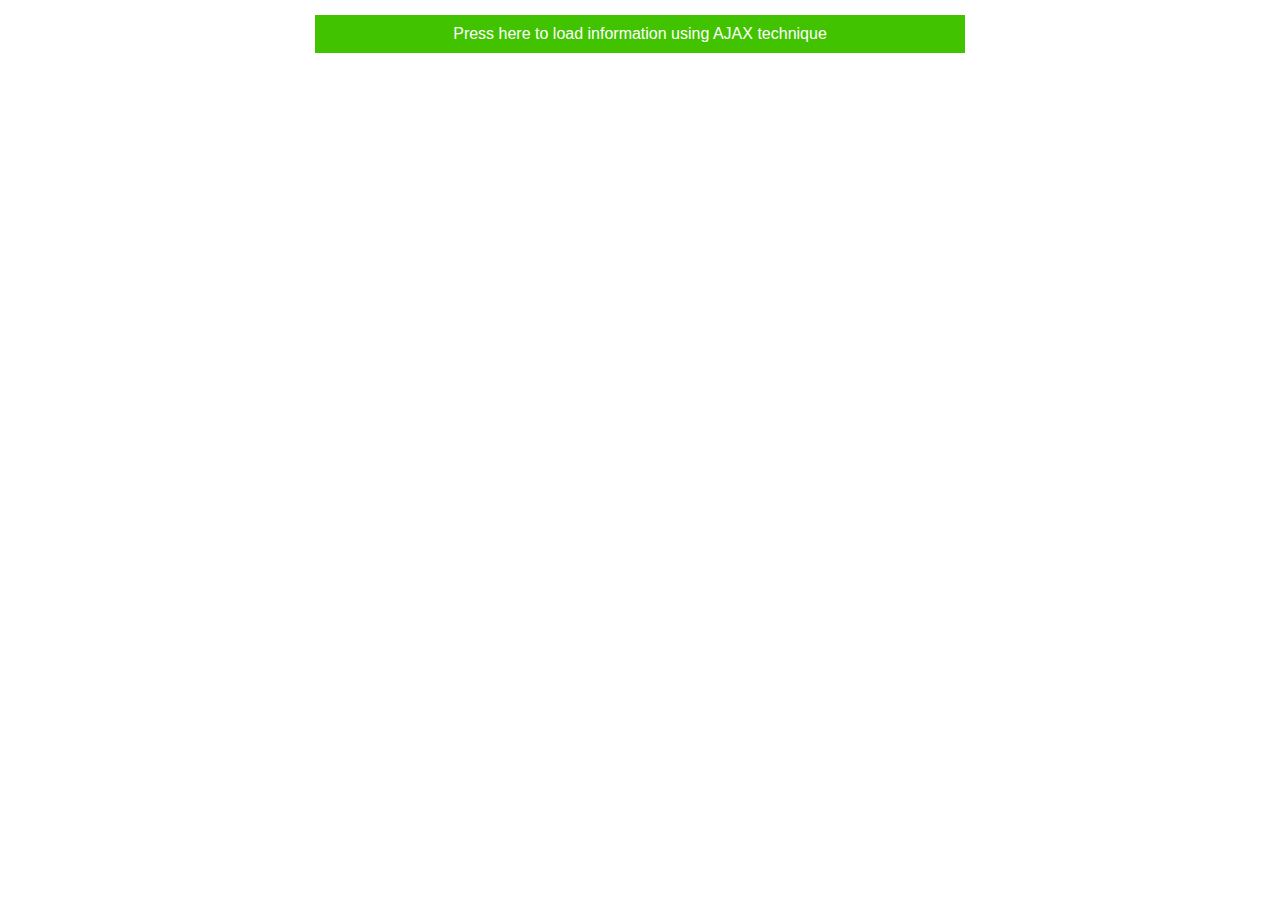
<file: pages/tables/countries-table.html>
<!DOCTYPE html>
<html lang="en">

<head>
  <meta charset="UTF-8">
  <meta name="viewport" content="width=device-width, initial-scale=1.0">
  <title>Table with AJAX</title>
  <style>
    body {
      font-family: arial, sans-serif;
      max-width: 650px;
      margin: 0 auto;
      text-align: center;
    }

    #btn {
      margin: 15px 0;
      padding: 10px;
      width: 100%;

      color: white;
      font-size: 16px;
      background-color: #42c300;
      border: none;
    }

    #btn:enabled:hover {
      cursor: pointer;
      box-shadow: 0 0 8px 2px #b0f58e;
    }

    #btn:disabled {
      background-color: #dddddd;
      color: rgb(141, 141, 141);
    }

    table {
      border-collapse: collapse;
      margin: 20px auto;
    }

    th {
      color: white;
      background-color: #42c300;
    }

    td {
      border: 1px solid #dddddd;
      text-align: left;
      padding: 8px;
    }

    tr:nth-child(even) {
      background-color: #dddddd;
    }
  </style>
</head>

<body>
  <input type="button" id="btn" onclick="loadDoc()" value="Press here to load information using AJAX technique">

  <table id="mainTable"></table>

  <script>
    function loadDoc() {
      var xhttp;
      xhttp = new XMLHttpRequest();
      xhttp.onreadystatechange = function () {
        if (this.readyState == 4 && this.status == 200) {
          createTable(this);
        }
      };
      xhttp.open("GET", "Country.xml", true);
      xhttp.send();
    }

    function createTable(xhttp) {
      xmlDoc = xhttp.responseXML;
      const countries = xmlDoc.getElementsByTagName("country");

      const table = document.getElementById("mainTable");
      // creating headers
      let row = table.insertRow(0);
      const headerColumns = ["Country name", "Government", "Total GDP", "Capital", "Population in 2011"];
      for (let i = 0; i < headerColumns.length; i++) {
        let headerCell = document.createElement("TH");
        headerCell.innerHTML = headerColumns[i];
        row.appendChild(headerCell);
      }
      //creating main content
      for (let i = 0; i < countries.length; i++) {
        row = table.insertRow();
        row.insertCell(0).innerHTML = countries[i].getElementsByTagName("name")[0].innerHTML;
        row.insertCell(1).innerHTML = countries[i].getElementsByTagName("government")[0].innerHTML;

        let gdp_total = row.insertCell(2);
        if (countries[i].getElementsByTagName("gdp_total").length > 0) // check if we have such data for particular country
          gdp_total.innerHTML = countries[i].getElementsByTagName("gdp_total")[0].innerHTML;
        else
          gdp_total.innerHTML = " - ";

        let capital = row.insertCell(3)
        let cities = countries[i].getElementsByTagName("city");
        for (let j = 0; j < cities.length; j++) // find and print name of the capital
          if (cities[j].getAttribute("id") === countries[i].getAttribute("capital")) { // compare city id and capital id
            let names = cities[j].getElementsByTagName("name"); // if matched display every name in the current cell
            for (let k = 0; k < names.length; k++)
              capital.innerHTML += names[k].innerHTML + " ";
          }

        let population = row.insertCell(4);
        let populations = countries[i].getElementsByTagName("population"); // getting array of population measurements
        for (let j = 0; j < populations.length; j++) {
          if (populations[j].getAttribute("year") === '2011') { // if we have data for 2011 - display it
            population.innerHTML = populations[j].innerHTML;
            break;
          } else
            population.innerHTML = " - "; // if no - just print dash
        }
      }
      //disable button after the first load
      document.getElementById("btn").disabled = true;
    }
  </script>
</body>

</html>
</file>
<file: pages/ski-resorts/css/ski_resorts_style.css>
body {
    margin: 0;
    font-family: 'Open Sans', sans-serif;
}

#nav {
    list-style-type: none;
    margin: 0;
    padding: 0;
    
}
  
#nav li {
    float: left;
}
  
#nav li a {
    display: block;
    color: white;
    text-align: center;
    padding: 16px;
    text-decoration: none;
}
  
#nav li a:hover {
    color: white;
    font-weight: 700;
    text-decoration: underline;
    font-size: 1.5em;
    transition: .2s linear;
}

.skiresorts__header {
    position: relative;
    background-image: url(../images/header-skier.jpg);
    background-size: cover;
    min-height: 600px;
}

.resort__header {
    position: relative;
    background-image: url(../images/ski.jpg);
    background-size: cover;
    min-height: 200px;
    box-shadow: 0 0 10px gray;
}

h1, h2, h3, h4, h5, h6 {
    margin: 0px;
}

* {
    box-sizing: border-box;
}

.intro__title {
    padding-left: 15px;
    font-size: 35px;
    font-style: italic;
    font-weight: 700;
    color: white;
    text-shadow: 3px 3px 10px black;
    position: absolute;
    top: 30%;
    text-transform: uppercase;
}

.intro__info {
    margin: 40px;
}

.intro__info::before, 
.intro__info::after{
    display: block;
    content: "";
    width: 100%;
    height: 2px;
    background-color: gray;
}

.intro__text1, .intro__text3 {
    font-size: 20px;
    text-align: center;
    padding: 15px;
}

.intro__text2 {
    text-align: center;
    color: gray;
    font-style: italic;
    font-weight: 700;
    font-size: 25px;
    text-transform: uppercase;
    text-shadow: .5px .5px 5px lightgray;
}

.resort {
    display: flex;
    flex-wrap: wrap;
}

.resort__col {
    flex-basis: 50%;
    padding: 15px;
}

.resort__info {
    border-radius: 10px;
    box-shadow: 0 0 5px black;
    overflow: hidden;
    transition: .2s linear;
}

.resort__info:hover {
    box-shadow: 0 0 25px black;
    transform: scale(1.03);
    transition: .3s linear;
}

.resort__info:hover img{
    transform: scale(1.03);
    transition: .3s;
}

.resort__title {
    font-size: 25px;
    text-transform: uppercase;
    margin: 10px 15px;
}
.resort__intro {
    font-weight: 300;
    font-style: italic;
    margin: 10px 15px;
}
.resort__text {
    margin: 10px 15px 0;
    min-height: 65px;
}
.resort__photo {
    display: block;
    max-width: 100%;
    max-height: 400px;
}

.btn {
    float: right;
    display: inline-block;
    text-decoration: none;
    text-transform: uppercase;
    border: 0px solid gray;
    border-radius: 10px;
    padding: 3px 10px;
    margin: 0 15px 10px;
    color: gray;

    transition: .3s linear, 
    color .3s linear
}
.btn:hover {
    background-color: gray;
    color: white;
}

.rent__btn {
    font-size: 15px;
    font-weight: 700;
    float: left;
    text-decoration: none;
    text-transform: uppercase;
    border-radius: 10px;
    border: 0px solid gray;
    padding: 5px 15px;
    margin: 6px 15px;
    color: black;
    transition: .3s linear;
    cursor: pointer;
}

.rent__btn:hover {
    background-color: gray;
    color: white;
}

/* RESORTS STYLE */

.intro__resort {
    margin: 15px;
    padding: 15px;
    display: flex;
    border-radius: 10px;
    box-shadow: 0 0 5px black;
    transition: .2s linear;
}

.intro__resort:hover {
    box-shadow: 0 0 25px black;
    transform: scale(1.02);
    transition: .3s linear;
}

.intro__photo {
    width: 50%;
}

.intro__photo img {
    width: 100%;
    border-radius: 10px;
}
.intro__content {
    display: flex;
    justify-content: center;
    align-items: center;
    padding-left: 15px;
    text-align: left;
    width: 50%;
    color: grey;
}

.photo__title, .header__resort__title {
    text-align: center;
    font-size: 35px;
    font-weight: 700;
    margin: 15px;
}

.photos {
    display: flex;
    flex-wrap: wrap;
}

.photos__col {
    flex: 33.333333%;
    max-width: 33.333333%;
    padding: 15px;
}

.photos__col img {
    box-shadow: 0 0 5px black;
    margin-top: 8px;
    vertical-align: middle;
    width: 100%;
    border-radius: 10px;
}

.photos__col:hover img {
    transform: scale(1.07);
    transition: .3s linear;
    box-shadow: 0 0 25px black;
}

.info {
    display: flex;
    flex-wrap: wrap;
}

.info__col {
    flex: 33.333333%;
}

.info__details:hover {
    transform: scale(1.02);
    transition: .3s linear;
    box-shadow: 0 0 25px black;
}

.info__details {
    margin: 15px;
    padding: 15px;
    border-radius: 10px;
    box-shadow: 0 0 5px black;
    transition: .2s linear;
    min-height: 220px;
}

footer img{
    width: 100%;
    height: 75px;
}
</file>
